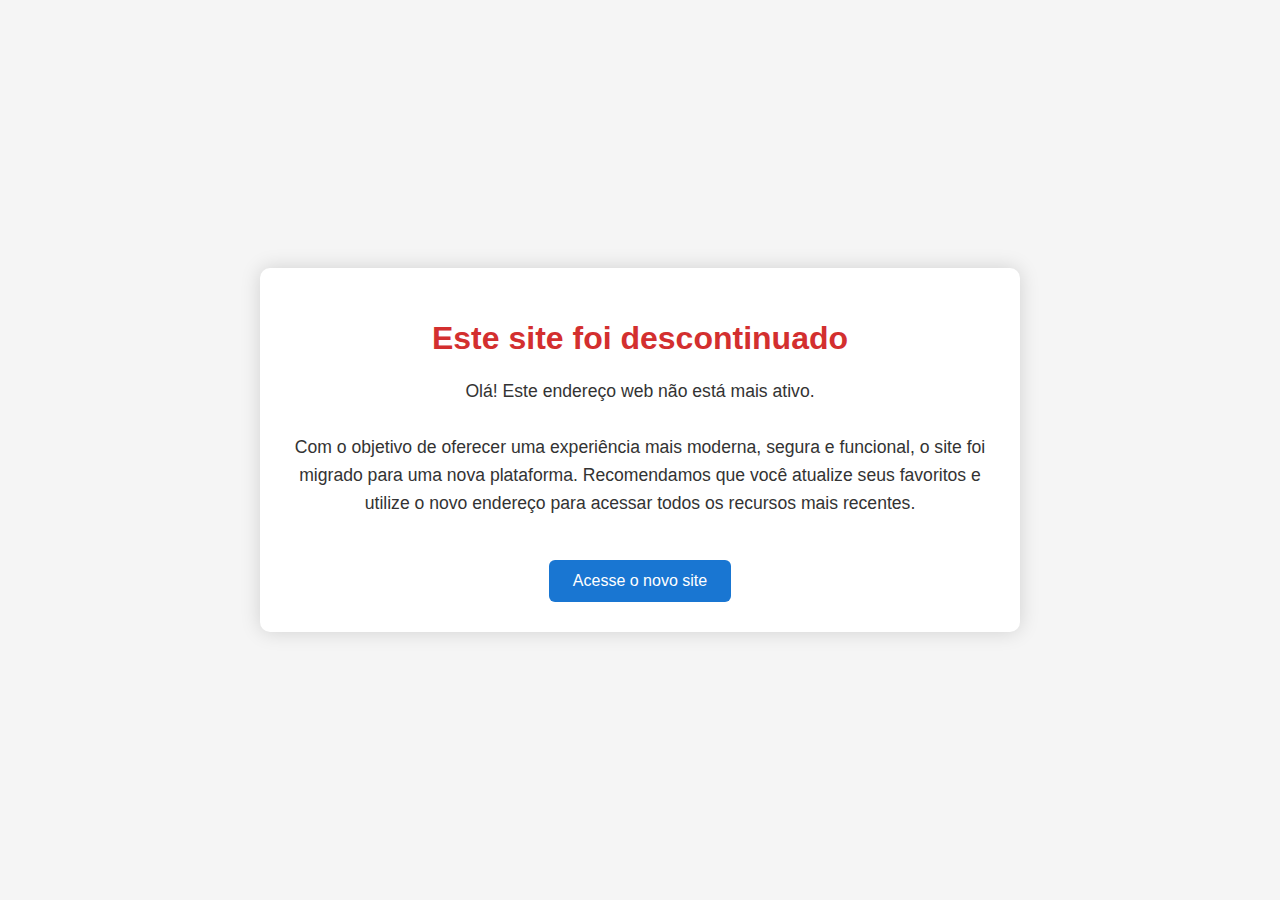
<file: index.html>
<!DOCTYPE html>
<html lang="pt-BR">
<head>
    <meta charset="UTF-8">
    <meta name="viewport" content="width=device-width, initial-scale=1.0">
    <title>Site Descontinuado</title>
    <style>
        body {
            font-family: Arial, sans-serif;
            background-color: #f5f5f5;
            margin: 0;
            padding: 0;
            display: flex;
            align-items: center;
            justify-content: center;
            height: 100vh;
        }

        .container {
            text-align: center;
            padding: 30px;
            border-radius: 10px;
            background-color: #ffffff;
            box-shadow: 0 0 20px rgba(0, 0, 0, 0.15);
            max-width: 700px;
            width: 90%;
        }

        h1 {
            color: #d32f2f;
            font-size: 2rem;
            margin-bottom: 20px;
        }

        p {
            color: #333;
            font-size: 1.1rem;
            line-height: 1.6;
        }

        .new-link {
            display: inline-block;
            margin-top: 25px;
            padding: 12px 24px;
            font-size: 16px;
            color: #fff;
            background-color: #1976d2;
            border-radius: 6px;
            text-decoration: none;
            transition: background-color 0.3s ease;
        }

        .new-link:hover {
            background-color: #1565c0;
        }

        @media screen and (max-width: 600px) {
            .container {
                border-radius: 0;
                box-shadow: none;
            }
        }
    </style>
</head>
<body>
    <div class="container">
        <h1>Este site foi descontinuado</h1>
        <p>
            Olá! Este endereço web não está mais ativo.<br><br>
            Com o objetivo de oferecer uma experiência mais moderna, segura e funcional, o site foi migrado para uma nova plataforma.
            Recomendamos que você atualize seus favoritos e utilize o novo endereço para acessar todos os recursos mais recentes.
        </p>
        <a href="https://alternativeprojects1.vercel.app/" class="new-link" target="_blank">Acesse o novo site</a>
    </div>
</body>
</html>
</file>
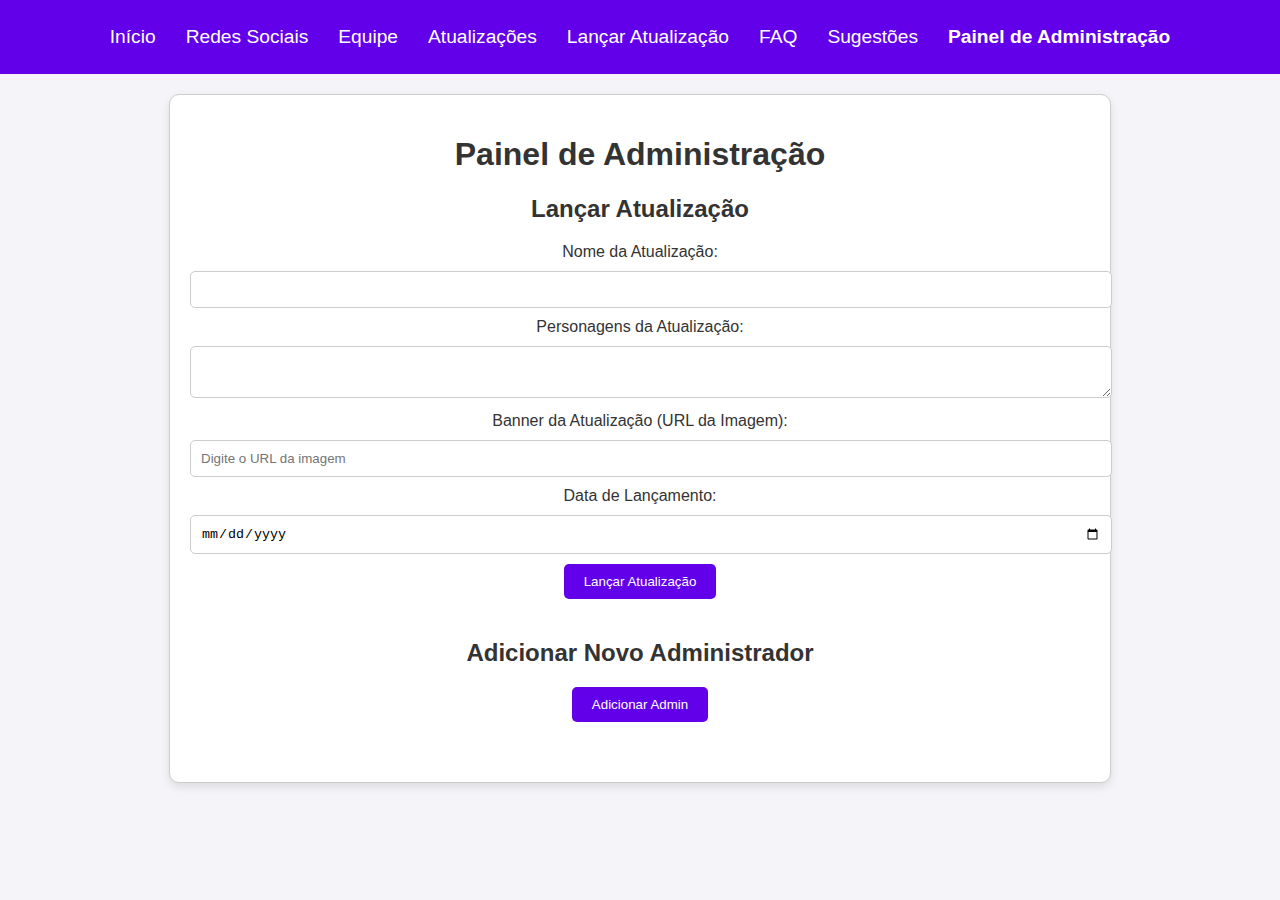
<file: admin.html>
<!DOCTYPE html>
<html lang="pt-BR">
<head>
    <meta charset="UTF-8">
    <meta name="viewport" content="width=device-width, initial-scale=1.0">
    <title>Painel de Administração - Realm of Jewels</title>
    <link rel="stylesheet" href="admin.css">
</head>
<body>
    <!-- Navbar -->
    <nav>
        <ul>
            <li><a href="home.html">Início</a></li>
            <li><a href="redessociais.html">Redes Sociais</a></li>
            <li><a href="equipe.html">Equipe</a></li>
            <li><a href="atualizações.html">Atualizações</a></li>
            <li><a href="lancaratualizacao.html">Lançar Atualização</a></li> <!-- Adicionado link para Lançar Atualização -->
            <li><a href="faq.html">FAQ</a></li>
            <li><a href="sugestão.html">Sugestões</a></li>
            <li><a href="admin.html" class="active">Painel de Administração</a></li>
        </ul>
    </nav>

    <!-- Conteúdo do Painel -->
    <div class="container">
        <h1>Painel de Administração</h1>

        <!-- Formulário de Lançamento de Atualização -->
        <div class="form-section">
            <h2>Lançar Atualização</h2>
            <form action="processar_atualizacao.html" method="POST">
                <label for="nome">Nome da Atualização:</label>
                <input type="text" id="nome" name="nome_atualizacao" required>

                <label for="personagens">Personagens da Atualização:</label>
                <textarea id="personagens" name="personagens" required></textarea>

                <label for="banner">Banner da Atualização (URL da Imagem):</label>
                <input type="url" id="banner" name="banner_url" placeholder="Digite o URL da imagem" required>

                <label for="data">Data de Lançamento:</label>
                <input type="date" id="data" name="data_lancamento" required>

                <button type="submit">Lançar Atualização</button>
            </form>
        </div>

        <!-- Formulário para Adicionar um Novo Admin -->
        <div class="form-section">
            <h2>Adicionar Novo Administrador</h2>
            <button id="open-add-admin-form">Adicionar Admin</button>
            
            <!-- Formulário de Adicionar Admin -->
            <div id="add-admin-form" style="display:none;">
                <label for="email">Email do Novo Administrador:</label>
                <input type="email" id="email" name="email_admin" required>
                <button id="add-admin-btn">Adicionar</button>
            </div>
        </div>
    </div>

    <script src="admin.js"></script>
</body>
</html>
</file>
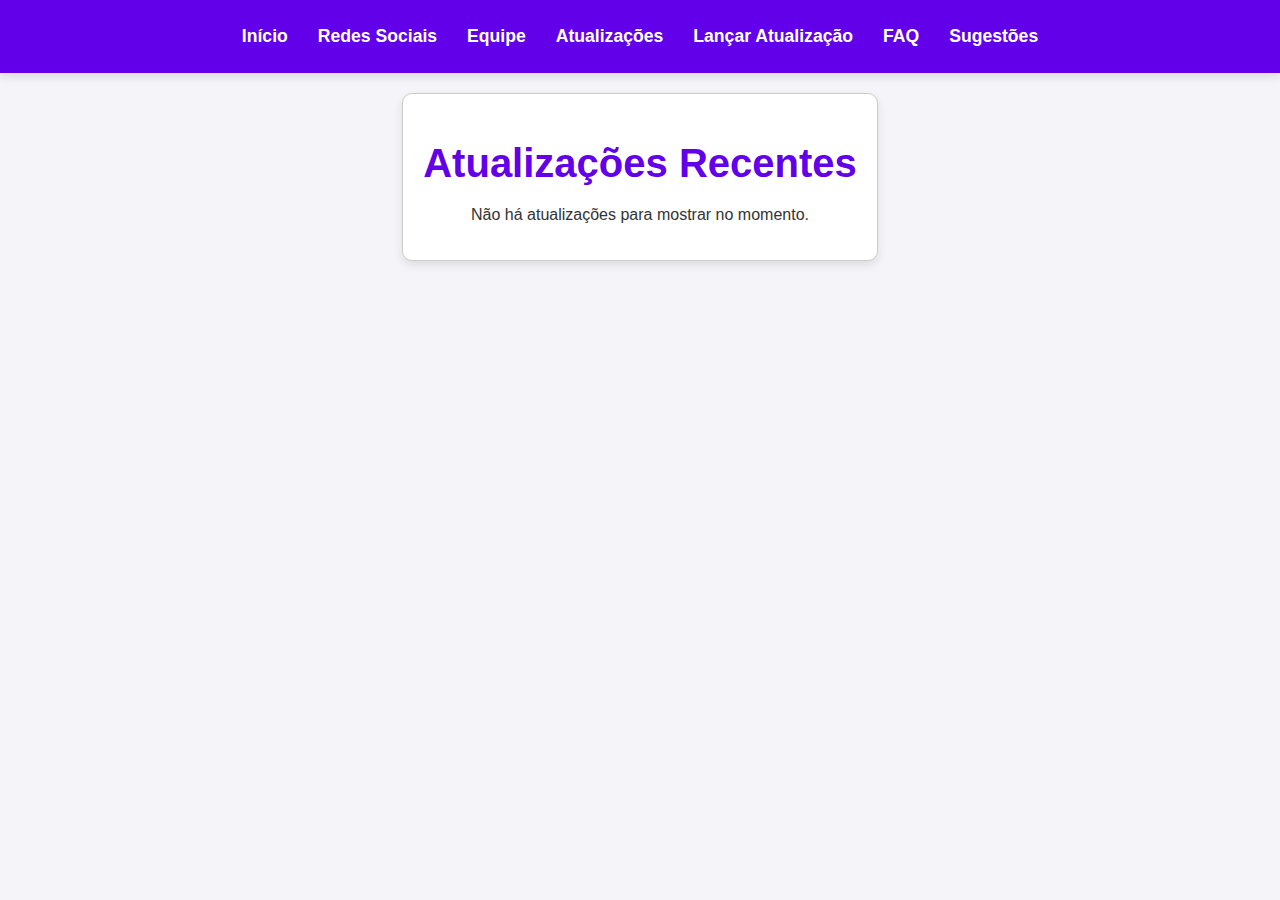
<file: atualizações.html>
<!DOCTYPE html>
<html lang="pt-BR">
<head>
    <meta charset="UTF-8">
    <meta name="viewport" content="width=device-width, initial-scale=1.0">
    <title>Atualizações - Realm of Jewels</title>
    <link rel="stylesheet" href="atualizações.css">
</head>
<body>
    <nav>
        <ul>
            <li><a href="home.html">Início</a></li>
            <li><a href="redessociais.html">Redes Sociais</a></li>
            <li><a href="equipe.html">Equipe</a></li>
            <li><a href="atualizações.html">Atualizações</a></li>
            <li><a href="lancaratualizacao.html">Lançar Atualização</a></li>
            <li><a href="faq.html">FAQ</a></li>
            <li><a href="sugestao.html">Sugestões</a></li>
        </ul>
    </nav>

    <div class="container">
        <h1>Atualizações Recentes</h1>

        <div id="update-display">
            <!-- As atualizações vão aparecer aqui -->
        </div>
    </div>

    <script>
document.addEventListener("DOMContentLoaded", function () {
    const updateDisplay = document.getElementById("update-display");

    // Pegando as atualizações salvas
    let updates = JSON.parse(localStorage.getItem("updates")) || [];

    if (updates.length === 0) {
        updateDisplay.innerHTML = '<p>Não há atualizações para mostrar no momento.</p>';
    } else {
        updateDisplay.innerHTML = ""; // Limpando antes de exibir

        updates.forEach(update => {
            const updateHTML = `
                <div class="update-item">
                    <h2>${update.nome}</h2>
                    <p><strong>Personagens:</strong> ${update.personagens}</p>
                    <p><strong>Data de Lançamento:</strong> ${update.dataLancamento}</p>
                    <img src="${update.banner}" alt="Banner da atualização" style="width: 100%; max-width: 600px; margin-top: 10px;">
                </div>
            `;
            updateDisplay.innerHTML += updateHTML;
        });
    }
});

    </script>
</body>
</html>
</file>
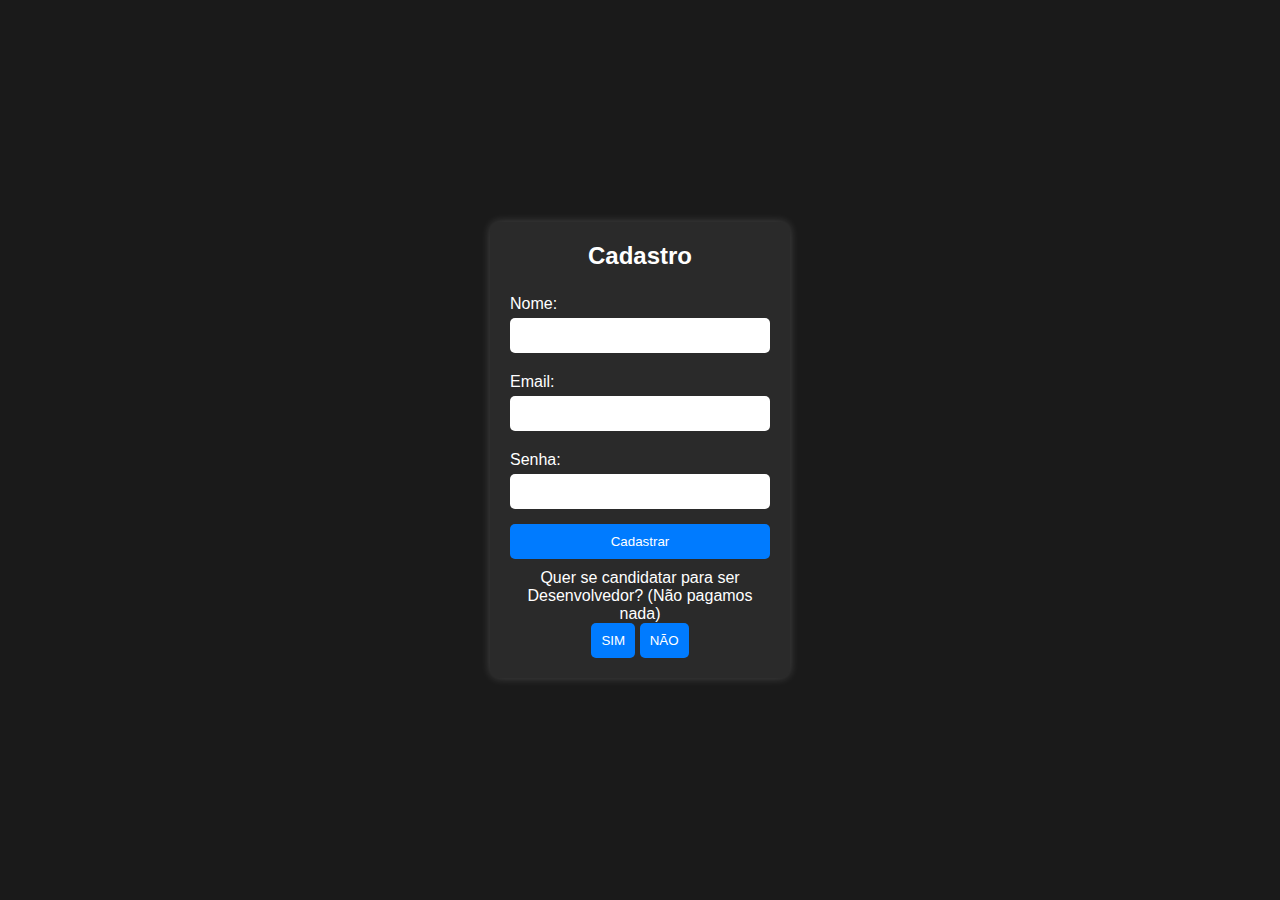
<file: cadastro.html>
<!DOCTYPE html>
<html lang="pt-BR">
<head>
    <meta charset="UTF-8">
    <meta name="viewport" content="width=device-width, initial-scale=1.0">
    <title>Cadastro - Realm Of Jewels</title>
    <link rel="stylesheet" href="style.css">
</head>
<body>
    <div class="login-container">
        <h2>Cadastro</h2>
        <form id="cadastroForm">
            <label for="nome">Nome:</label>
            <input type="text" id="nome" required>

            <label for="email">Email:</label>
            <input type="email" id="email" required>
            
            <label for="senha">Senha:</label>
            <input type="password" id="senha" required>

            <button type="submit">Cadastrar</button>
        </form>

        <p>Quer se candidatar para ser Desenvolvedor? (Não pagamos nada)</p>
        <button id="btnSim">SIM</button>
        <button id="btnNao">NÃO</button>
    </div>

    <script src="Cadastro.js"></script>
</body>
</html>
</file>
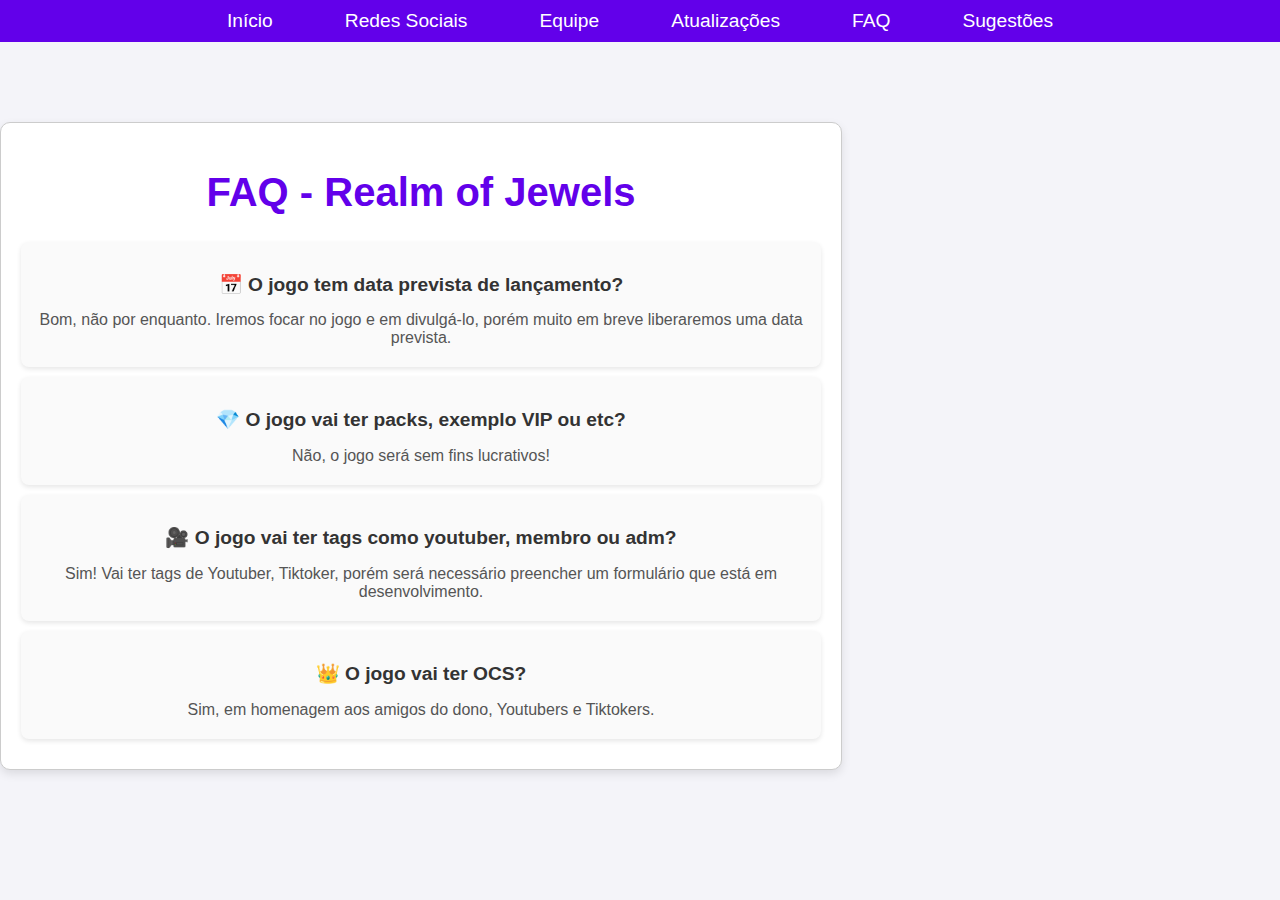
<file: faq.html>
<!DOCTYPE html>
<html lang="pt-BR">
<head>
    <meta charset="UTF-8">
    <meta name="viewport" content="width=device-width, initial-scale=1.0">
    <title>FAQ - Realm of Jewels</title>
    <link rel="stylesheet" href="faq.css"> <!-- Adicionando o CSS externo -->
    <link rel="stylesheet" href="navbar.css"> <!-- Adicionando o CSS da Navbar -->
</head>
<body>
    <!-- Navbar -->
    <nav class="navbar">
        <ul>
            <li><a href="home.html">Início</a></li>
            <li><a href="redessociais.html">Redes Sociais</a></li>
            <li><a href="equipe.html">Equipe</a></li>
            <li><a href="atualizações.html">Atualizações</a></li>
            <li><a href="faq.html">FAQ</a></li>
            <li><a href="sugestão.html">Sugestões</a></li>
        </ul>
    </nav>

    <!-- Conteúdo da página -->
    <div class="container">
        <h1>FAQ - Realm of Jewels</h1>
        
        <div class="faq-item">
            <h2>📅 O jogo tem data prevista de lançamento?</h2>
            <p>Bom, não por enquanto. Iremos focar no jogo e em divulgá-lo, porém muito em breve liberaremos uma data prevista.</p>
        </div>

        <div class="faq-item">
            <h2>💎 O jogo vai ter packs, exemplo VIP ou etc?</h2>
            <p>Não, o jogo será sem fins lucrativos!</p>
        </div>

        <div class="faq-item">
            <h2>🎥 O jogo vai ter tags como youtuber, membro ou adm?</h2>
            <p>Sim! Vai ter tags de Youtuber, Tiktoker, porém será necessário preencher um formulário que está em desenvolvimento.</p>
        </div>

        <div class="faq-item">
            <h2>👑 O jogo vai ter OCS?</h2>
            <p>Sim, em homenagem aos amigos do dono, Youtubers e Tiktokers.</p>
        </div>
    </div>
</body>
</html>
</file>
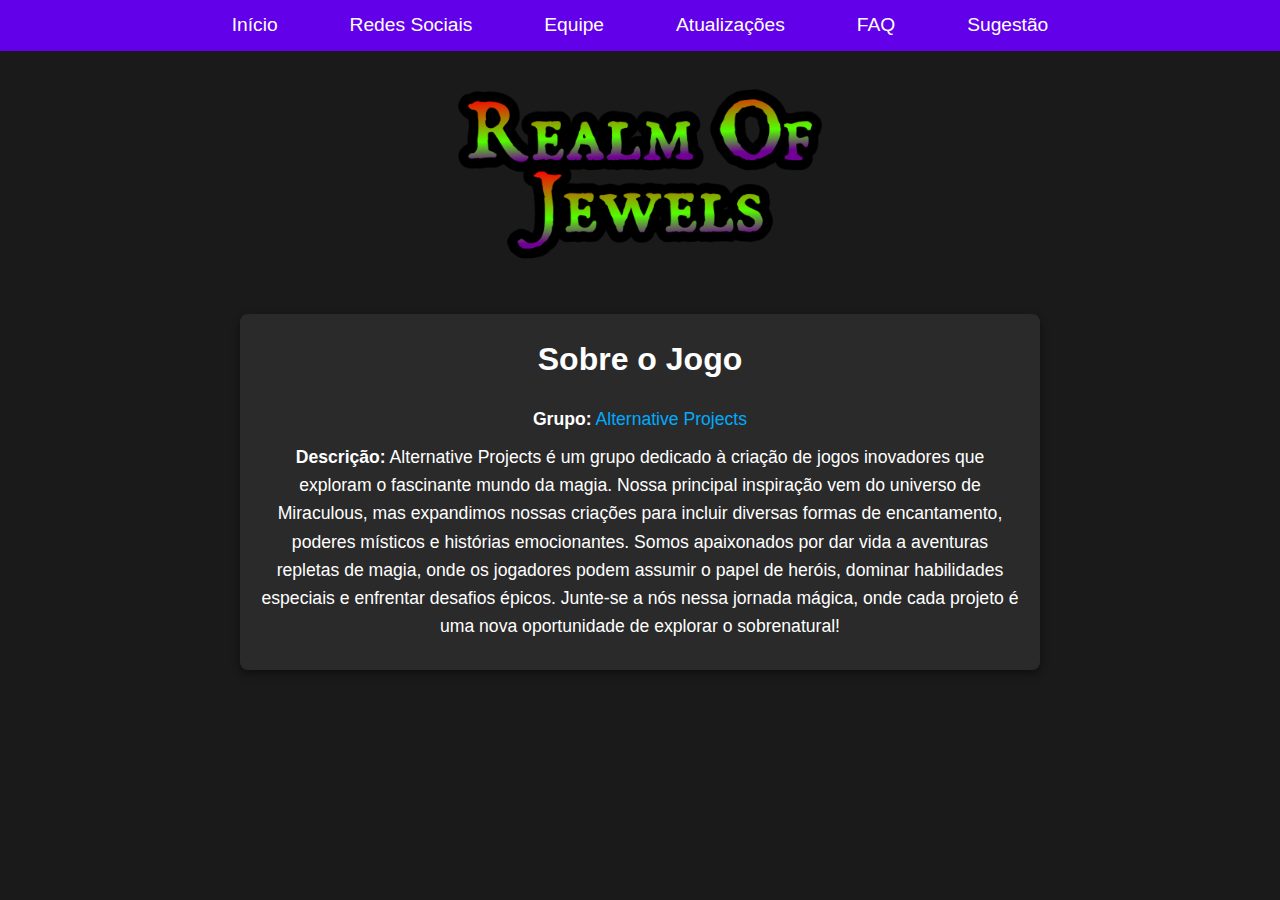
<file: home.html>
<!DOCTYPE html>
<html lang="pt-BR">
<head>
    <meta charset="UTF-8">
    <meta name="viewport" content="width=device-width, initial-scale=1.0">
    <title>Início - Realm Of Jewels</title>
    <link rel="stylesheet" href="home.css">
    <link rel="stylesheet" href="navbar.css">
</head>
<body>

    <!-- Navbar -->
    <header>
        <nav class="navbar">
            <ul>
                <li><a href="home.html">Início</a></li>
                <li><a href="redessociais.html">Redes Sociais</a></li>
                <li><a href="equipe.html">Equipe</a></li>
                <li><a href="atualizações.html">Atualizações</a></li>
                <li id="adminLink" style="display: none;"><a href="lançaratualização.html">Lançar Atualização</a></li>
                <li><a href="faq.html">FAQ</a></li>
                <li><a href="sugestão.html">Sugestão</a></li>
            </ul>
        </nav>
    </header>

    <!-- Home Section -->
    <section class="home-container">
        <div class="logo-container">
            <img src="Logo.png" alt="Logo do jogo" class="logo">
        </div>

        <div class="info-container">
            <h2>Sobre o Jogo</h2>
            <p><strong>Grupo:</strong> <a href="https://www.roblox.com/pt/communities/33915775/Alternative-Projects#!/about" target="_blank">Alternative Projects</a></p>
            <p><strong>Descrição:</strong> Alternative Projects é um grupo dedicado à criação de jogos inovadores que exploram o fascinante mundo da magia. Nossa principal inspiração vem do universo de Miraculous, mas expandimos nossas criações para incluir diversas formas de encantamento, poderes místicos e histórias emocionantes. Somos apaixonados por dar vida a aventuras repletas de magia, onde os jogadores podem assumir o papel de heróis, dominar habilidades especiais e enfrentar desafios épicos. Junte-se a nós nessa jornada mágica, onde cada projeto é uma nova oportunidade de explorar o sobrenatural!</p>
        </div>
    </section>

    <script src="navbar.js"></script>
</body>
</html>
</file>
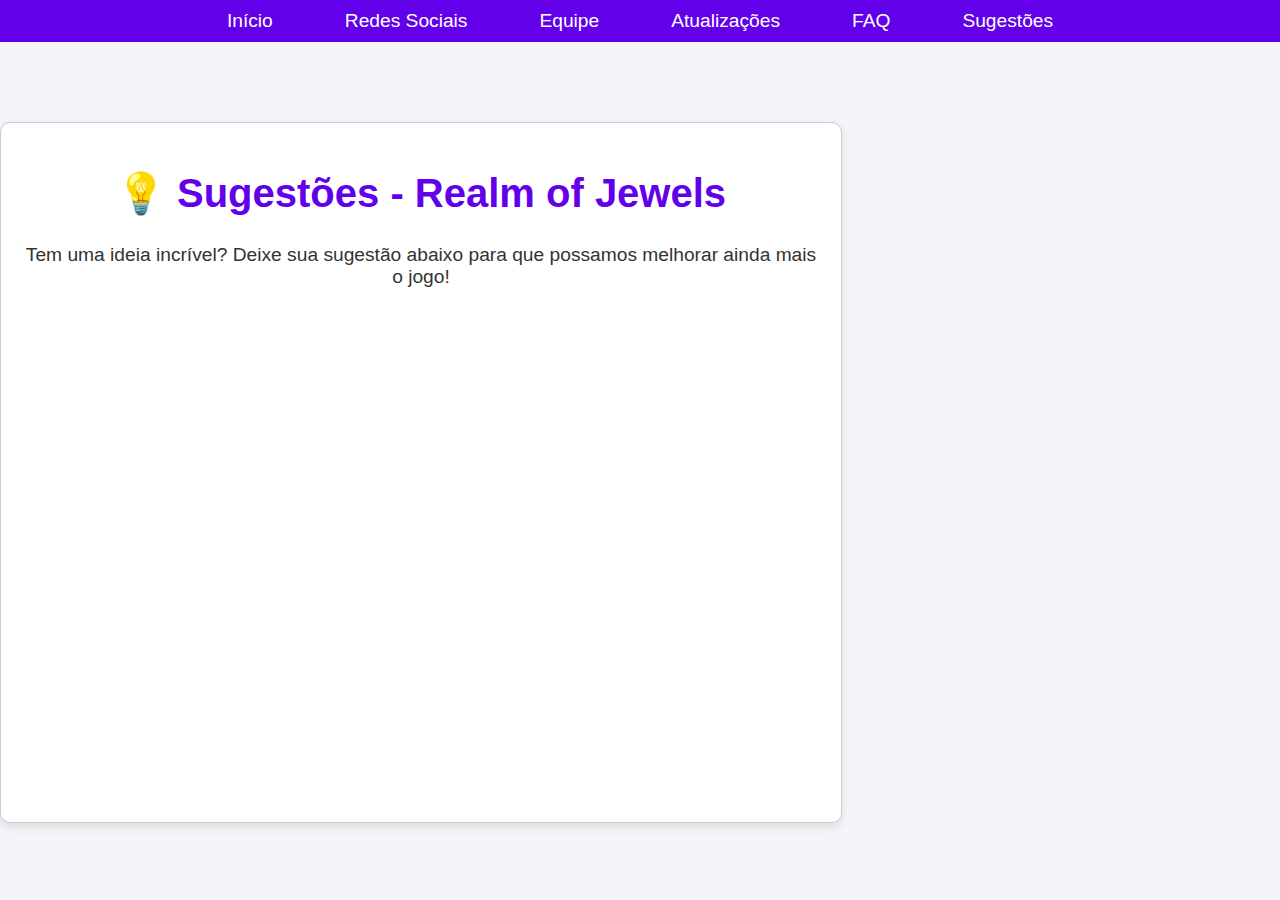
<file: sugestão.html>
<!DOCTYPE html>
<html lang="pt-BR">
<head>
    <meta charset="UTF-8">
    <meta name="viewport" content="width=device-width, initial-scale=1.0">
    <title>Sugestões - Realm of Jewels</title>
    <link rel="stylesheet" href="navbar.css"> <!-- CSS da navbar -->
    <link rel="stylesheet" href="sugestao.css"> <!-- CSS da página de sugestões -->
</head>
<body>
    <!-- Navbar -->
    <nav class="navbar">
        <ul>
            <li><a href="home.html">Início</a></li>
            <li><a href="redessociais.html">Redes Sociais</a></li>
            <li><a href="equipe.html">Equipe</a></li>
            <li><a href="atualizações.html">Atualizações</a></li>
            <li><a href="faq.html">FAQ</a></li>
            <li><a href="sugestao.html">Sugestões</a></li>
        </ul>
    </nav>

    <!-- Conteúdo da página de sugestões -->
    <div class="container">
        <h1>💡 Sugestões - Realm of Jewels</h1>
        <p>Tem uma ideia incrível? Deixe sua sugestão abaixo para que possamos melhorar ainda mais o jogo!</p>

        <!-- Formulário do Google -->
        <iframe src="https://forms.gle/UfK88AJnXpF4m5f18" width="100%" height="500px" frameborder="0" marginheight="0" marginwidth="0">
            Carregando…
        </iframe>
    </div>
</body>
</html>
</file>
<file: admin.css>
body {
    font-family: Arial, sans-serif;
    background-color: #f4f4f9;
    color: #333;
    margin: 0;
    padding: 0;
    display: flex;
    justify-content: center;
    align-items: center;
    flex-direction: column;
    text-align: center;
}

nav {
    width: 100%;
    background-color: #6200ea;
    padding: 10px;
}

nav ul {
    list-style: none;
    display: flex;
    justify-content: center;
    padding: 0;
}

nav li {
    margin: 0 15px;
}

nav a {
    color: white;
    text-decoration: none;
    font-size: 1.2rem;
}

nav a.active {
    font-weight: bold;
}

.container {
    max-width: 900px;
    padding: 20px;
    background-color: white;
    border: 1px solid #ccc;
    border-radius: 10px;
    box-shadow: 0 4px 10px rgba(0, 0, 0, 0.1);
    margin-top: 20px;
}

.form-section {
    margin-bottom: 40px;
}

form input, form textarea {
    width: 100%;
    padding: 10px;
    margin: 10px 0;
    border-radius: 5px;
    border: 1px solid #ccc;
}

form button {
    background-color: #6200ea;
    color: white;
    padding: 10px 20px;
    border: none;
    border-radius: 5px;
    cursor: pointer;
}

form button:hover {
    background-color: #3700b3;
}

button {
    padding: 10px 20px;
    background-color: #6200ea;
    color: white;
    border: none;
    border-radius: 5px;
    cursor: pointer;
}

button:hover {
    background-color: #3700b3;
}
</file>
<file: atualizações.css>
/* Estilos globais para o corpo e layout */
body {
    font-family: Arial, sans-serif;
    background-color: #f4f4f9;
    color: #333;
    margin: 0;
    padding: 0;
    display: flex;
    flex-direction: column;
    align-items: center;
    text-align: center;
}

/* Navbar */
nav {
    width: 100%;
    background-color: #6200ea;
    padding: 10px 0;
    box-shadow: 0 4px 10px rgba(0, 0, 0, 0.1);
}

nav ul {
    list-style-type: none;
    padding: 0;
    display: flex;
    justify-content: center;
}

nav ul li {
    margin: 0 15px;
}

nav ul li a {
    color: white;
    text-decoration: none;
    font-size: 1.1rem;
    font-weight: bold;
    transition: color 0.3s;
}

nav ul li a:hover {
    color: #ffeb3b;
}

/* Estilo para containers principais */
.container {
    max-width: 800px;
    padding: 20px;
    background-color: white;
    border: 1px solid #ccc;
    border-radius: 10px;
    box-shadow: 0 4px 10px rgba(0, 0, 0, 0.1);
    margin: 20px;
}

/* Estilos para o formulário de Lançar Atualização */
h1 {
    font-size: 2.5rem;
    color: #6200ea;
    margin-bottom: 20px;
}

input[type="text"],
input[type="file"],
input[type="date"],
textarea {
    width: 100%;
    padding: 10px;
    margin: 10px 0;
    border: 1px solid #ccc;
    border-radius: 5px;
    font-size: 1rem;
}

textarea {
    height: 100px;
}

button {
    background-color: #6200ea;
    color: white;
    font-size: 1rem;
    padding: 10px 20px;
    border: none;
    border-radius: 5px;
    cursor: pointer;
    transition: background-color 0.3s;
}

button:hover {
    background-color: #3700b3;
}

/* Estilo para a página de atualizações */
.update-item {
    background-color: #fafafa;
    margin: 10px 0;
    padding: 15px;
    border-radius: 8px;
    box-shadow: 0 2px 5px rgba(0, 0, 0, 0.1);
    text-align: left;
}

.update-item h2 {
    font-size: 1.8rem;
    color: #333;
}

.update-item p {
    font-size: 1rem;
    color: #555;
}

.update-item img {
    width: 100%;
    max-width: 600px;
    margin-top: 10px;
}
</file>
<file: faq.css>
/* Estilo para a página FAQ */
body {
    font-family: Arial, sans-serif;
    background-color: #f4f4f9;
    color: #333;
    margin: 0;
    padding: 0;
    display: flex;
    justify-content: center;
    align-items: flex-start;
    flex-direction: column;
    text-align: center;
}

.container {
    max-width: 800px;
    padding: 20px;
    background-color: white;
    border: 1px solid #ccc;
    border-radius: 10px;
    box-shadow: 0 4px 10px rgba(0, 0, 0, 0.1);
    margin-top: 80px; /* Para dar espaço para a navbar */
}

h1 {
    font-size: 2.5rem;
    color: #6200ea;
}

.faq-item {
    background-color: #fafafa;
    margin: 10px 0;
    padding: 15px;
    border-radius: 8px;
    box-shadow: 0 2px 5px rgba(0, 0, 0, 0.1);
}

.faq-item h2 {
    font-size: 1.2rem;
    color: #333;
}

.faq-item p {
    font-size: 1rem;
    color: #555;
    margin: 5px 0;
}
</file>
<file: navbar.css>
/* Estilo da Navbar */
.navbar {
    background-color: #6200ea; /* Cor de fundo roxa */
    padding: 10px 0; /* Espaçamento vertical */
    text-align: center; /* Centralizando os itens */
    position: sticky; /* Fixa a navbar no topo */
    top: 0; /* Fica no topo da página */
    width: 100%; /* Ocupa toda a largura da página */
}

.navbar ul {
    list-style-type: none; /* Remove os marcadores da lista */
    margin: 0;
    padding: 0;
    display: flex; /* Exibe os itens na mesma linha */
    justify-content: center; /* Centraliza os itens horizontalmente */
}

.navbar li {
    margin: 0 20px; /* Espaçamento entre os itens */
}

.navbar a {
    color: white; /* Cor do texto */
    text-decoration: none; /* Remove o sublinhado */
    font-size: 1.2rem; /* Tamanho da fonte */
    padding: 8px 16px; /* Espaçamento interno */
    border-radius: 5px; /* Borda arredondada */
    transition: background-color 0.3s; /* Efeito de transição de cor */
}

.navbar a:hover {
    background-color: #3700b3; /* Cor de fundo quando passar o mouse */
}
</file>
<file: sugestao.css>
/* Estilo para a página de Sugestões */
body {
    font-family: Arial, sans-serif;
    background-color: #f4f4f9;
    color: #333;
    margin: 0;
    padding: 0;
    display: flex;
    justify-content: center;
    align-items: flex-start;
    flex-direction: column;
    text-align: center;
}

.container {
    max-width: 800px;
    padding: 20px;
    background-color: white;
    border: 1px solid #ccc;
    border-radius: 10px;
    box-shadow: 0 4px 10px rgba(0, 0, 0, 0.1);
    margin-top: 80px; /* Para dar espaço para a navbar */
}

h1 {
    font-size: 2.5rem;
    color: #6200ea;
}

p {
    font-size: 1.2rem;
    margin: 10px 0;
}

iframe {
    border-radius: 8px;
}
</file>
<file: style.css>
/* Reset básico */
* {
    margin: 0;
    padding: 0;
    box-sizing: border-box;
    font-family: Arial, sans-serif;
}

body {
    display: flex;
    justify-content: center;
    align-items: center;
    height: 100vh;
    background-color: #1a1a1a;
    color: white;
}

.login-container {
    background: #2a2a2a;
    padding: 20px;
    border-radius: 10px;
    box-shadow: 0px 0px 10px rgba(255, 255, 255, 0.2);
    text-align: center;
    width: 300px;
}

h2 {
    margin-bottom: 20px;
}

form {
    display: flex;
    flex-direction: column;
}

label {
    text-align: left;
    margin: 5px 0;
}

input {
    padding: 10px;
    margin-bottom: 15px;
    border: none;
    border-radius: 5px;
    outline: none;
}

button {
    padding: 10px;
    background-color: #007BFF;
    color: white;
    border: none;
    border-radius: 5px;
    cursor: pointer;
    transition: 0.3s;
}

button:hover {
    background-color: #0056b3;
}

p {
    margin-top: 10px;
}

a {
    color: #00aaff;
    text-decoration: none;
}

a:hover {
    text-decoration: underline;
}
</file>
<file: home.css>
/* Reset básico */
* {
    margin: 0;
    padding: 0;
    box-sizing: border-box;
    font-family: Arial, sans-serif;
}

body {
    background-color: #1a1a1a;
    color: white;
    line-height: 1.6;
}

.home-container {
    display: flex;
    flex-direction: column;
    align-items: center;
    padding: 20px;
}

.logo-container {
    margin-bottom: 30px;
}

.logo {
    max-width: 400px;
    width: 100%;
}

.info-container {
    max-width: 800px;
    width: 100%;
    padding: 20px;
    background-color: #2a2a2a;
    border-radius: 8px;
    box-shadow: 0 4px 8px rgba(0, 0, 0, 0.4);
    text-align: center;
}

.info-container h2 {
    margin-bottom: 20px;
    font-size: 2rem;
}

.info-container p {
    font-size: 1.1rem;
    margin-bottom: 10px;
}

a {
    color: #00aaff;
    text-decoration: none;
}

a:hover {
    text-decoration: underline;
}
</file>
